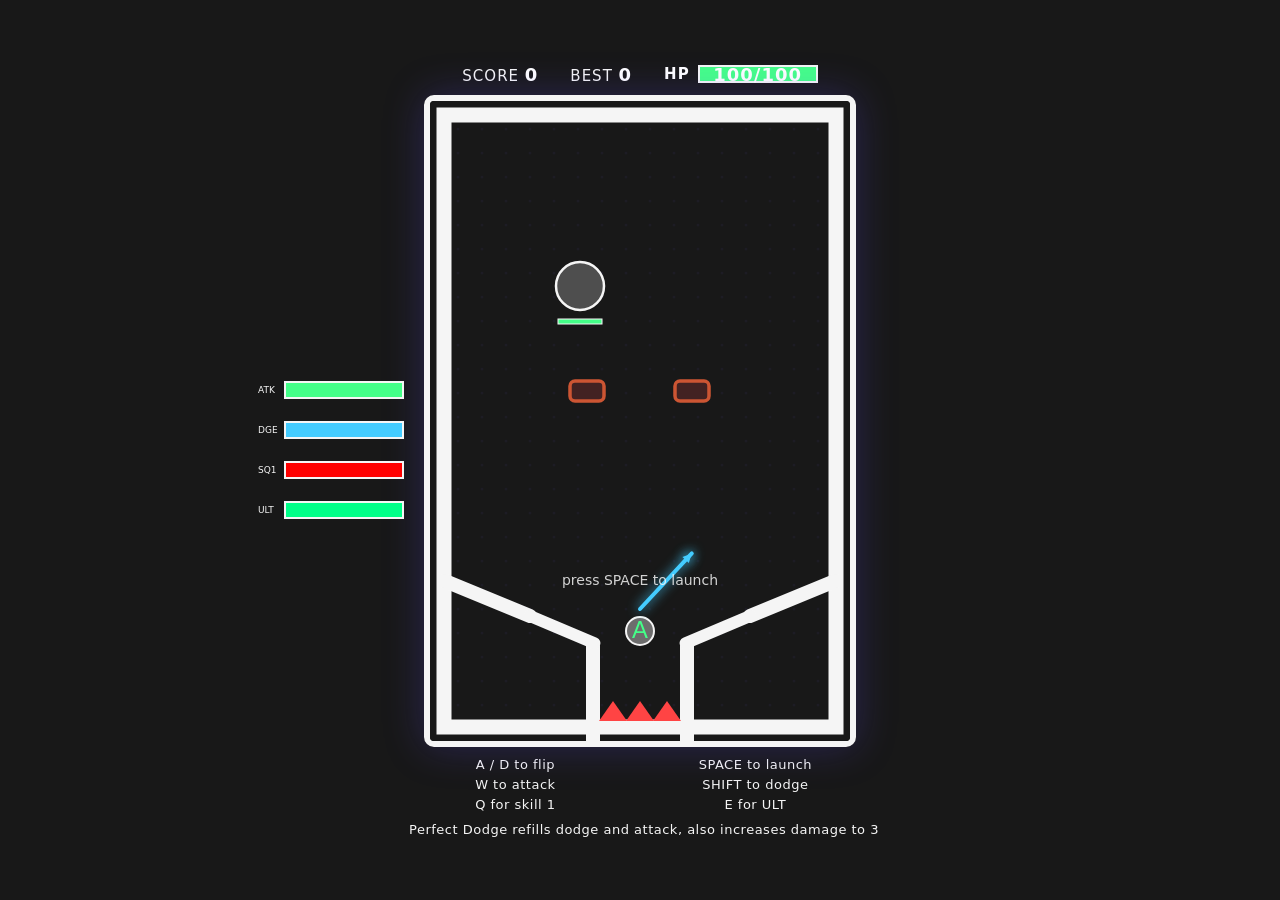
<file: index.html>
<html>
  <head>
    <title>PainBall</title>
    <link rel="stylesheet" href="pinballdes.css" />
  </head>
  <body>
    <div id="ui">
      <div>SCORE <span id="scoreEl">0</span></div>
      <div>BEST <span id="bestEl">0</span></div>
      <div id="hpUi">
        <span>HP</span>
        <div id="hpBar">
          <div id="hpFill"></div>
          <span id="hpText">100/100</span>
        </div>
      </div>
    </div>

    <div id="gameWrap">
      <div id="atkBar">
        <div id="atkFill"></div>
        <span id="atkLabel">ATK</span>
      </div>
      <canvas id="game" width="420" height="640" tabindex="0"></canvas>
      <div id="dodgeBar">
        <div id="dodgeFill"></div>
        <span id="dodgeLabel">RDY</span>
      </div>
      <div id="slashBar">
        <div id="slashFill"></div>
        <span id="slashText">Q1</span>
      </div>
      <div id="ultBar">
        <div id="ultFill"></div>
        <span id="ultText">ULT</span>
      </div>
    </div>

    <div id="msg">A / D to flip &nbsp;</div>
    <div id="msg2">SPACE to launch &nbsp;</div>
    <div id="msg3">W to attack &nbsp;</div>
    <div id="msg4">SHIFT to dodge &nbsp;</div>
    <div id="msg6">Q for skill 1 &nbsp;</div>
    <div id="msg7">E for ULT &nbsp;</div>
    <div id="msg5">
      Perfect Dodge refills dodge and attack, also increases damage to 3
    </div>
    <script src="pinballscript.js"></script>
  </body>
</html>
</file>
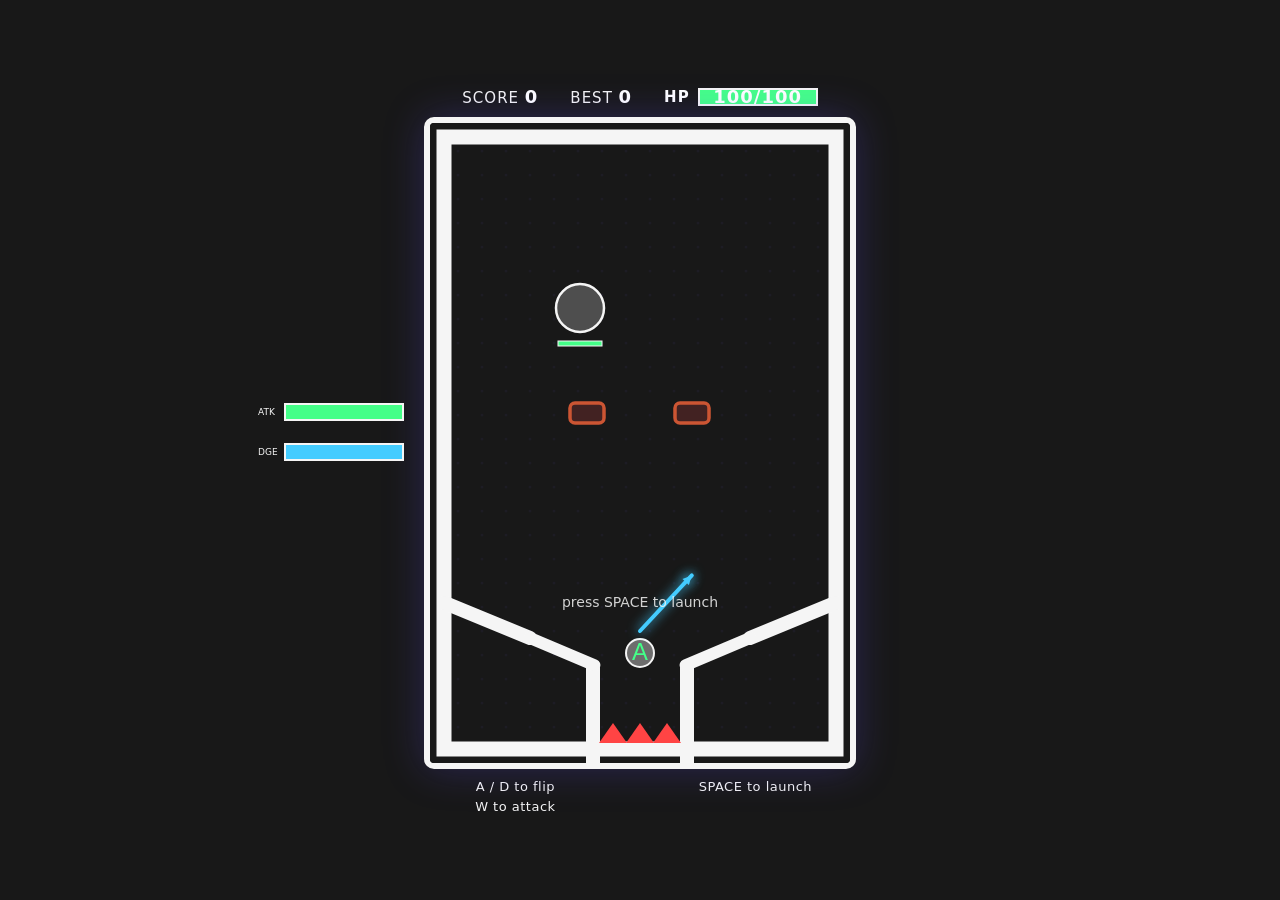
<file: pinball.html>
<html>
<head>
    <title>PainBall</title>
    <link rel="stylesheet" href="pinballdes.css">

</head>
<body>
    <div id="ui">
        <div>SCORE <span id="scoreEl">0</span></div>
        <div>BEST <span id="bestEl">0</span></div>
        <div id="hpUi">
            <span>HP</span>
            <div id="hpBar">
                <div id="hpFill"></div>
                <span id="hpText">100/100</span>
            </div>
        </div>
    </div>

    <div id="gameWrap">
        <div id="atkBar">
            <div id="atkFill"></div>
            <span id="atkLabel">ATK</span>
        </div>
            <canvas id="game" width="420" height="640" tabindex="0"></canvas>
        <div id="dodgeBar">
            <div id="dodgeFill"></div>
            <span id="dodgeLabel">RDY</span>
        </div>
    </div>

        <div id="msg">A / D to flip &nbsp;</div>
        <div id="msg2">SPACE to launch &nbsp;</div>
        <div id="msg3">W to attack &nbsp;</div>
        <script src="pinballscript.js"></script>
</body>
</html>
</file>
<file: pinballdes.css>
* {
  margin: 0;
  padding: 0;
  box-sizing: border-box;
}

body {
  background: #181818;
  display: flex;
  flex-direction: column;
  align-items: center;
  justify-content: center;
  min-height: 100vh;
  font-family: "Segoe UI", system-ui, sans-serif;
}

#atkBar,
#dodgeBar,
#slashBar {
  position: absolute;
  left: -140px;
  width: 120px;
  height: 18px;
  background: #222;
  border: 2px solid #f5f5f5;
  overflow: visible;
}

#atkBar {
  top: calc(50% - 40px);
}
#dodgeBar {
  top: 50%;
}
#slashBar {
  top: calc(50% + 40px);
}

#atkFill,
#dodgeFill,
#slashFill {
  position: absolute;
  left: 0;
  top: 0;
  height: 100%;
  width: 100%;
  transition: width 0.1s;
  z-index: 0;
}

#atkLabel,
#dodgeLabel,
#slashText {
  position: absolute;
  left: -28px;
  top: 50%;
  transform: translateY(-50%);
  font-size: 9px;
  color: #f5f5f5;
  white-space: nowrap;
  z-index: 1;
}

#gameWrap {
  position: relative;
  display: inline-block;
}

#game {
  outline: none;
  border-radius: 10px;
  border: 6px solid #f5f5f5;
  box-shadow: 0 0 40px rgba(100, 80, 255, 0.25);
  display: block;
}

#ui {
  display: flex;
  gap: 32px;
  margin-bottom: 10px;
  color: #f5f5f5;
  font-size: 15px;
  letter-spacing: 1px;
}

#ui span {
  color: white;
  font-weight: 600;
  font-size: 18px;
}

#hpUi {
  display: flex;
  align-items: center;
  gap: 8px;
}

#hpUi > span {
  font-size: 15px;
  letter-spacing: 1px;
}

#hpBar {
  position: relative;
  width: 120px;
  height: 18px;
  background: #211;
  border: 2px solid #f5f5f5;
}

#hpFill {
  height: 100%;
  width: 100%;
  background: #44ff88;
  transition: width 0.12s;
}

#hpText {
  position: absolute;
  inset: 0;
  display: flex;
  align-items: center;
  justify-content: center;
  color: white;
  font-size: 11px;
  font-weight: 700;
}

#ultBar {
  position: absolute;
  left: -140px;
  width: 120px;
  height: 18px;
  background: #222;
  border: 2px solid #f5f5f5;
  overflow: visible;
  top: calc(50% + 80px);
}

#ultFill {
  position: absolute;
  left: 0;
  top: 0;
  height: 100%;
  width: 100%;
  transition: width 0.1s;
  z-index: 0;
}

#ultText {
  position: absolute;
  left: -28px;
  top: 50%;
  transform: translateY(-50%);
  font-size: 9px;
  color: #f5f5f5;
  white-space: nowrap;
  z-index: 1;
}

#msg {
  margin-top: 10px;
  margin-left: -240px;
  font-size: 13px;
  color: #f5f5f5;
  letter-spacing: 0.5px;
}

#msg2 {
  margin-top: -15px;
  margin-right: -240px;
  font-size: 13px;
  color: #f5f5f5;
  letter-spacing: 0.5px;
}

#msg3 {
  margin-top: 5px;
  margin-right: 240px;
  font-size: 13px;
  color: #f5f5f5;
  letter-spacing: 0.5px;
}

#msg4 {
  margin-top: -15px;
  margin-right: -240px;
  font-size: 13px;
  color: #f5f5f5;
  letter-spacing: 0.5px;
}

#msg5 {
  margin-top: 10px;
  margin-right: -8px;
  font-size: 13px;
  color: #f5f5f5;
  letter-spacing: 0.5px;
}

#msg6 {
  margin-top: 5px;
  margin-right: 240px;
  font-size: 13px;
  color: #f5f5f5;
  letter-spacing: 0.5px;
}

#msg7 {
  margin-top: -15px;
  margin-right: -240px;
  font-size: 13px;
  color: #f5f5f5;
  letter-spacing: 0.5px;
}
</file>
